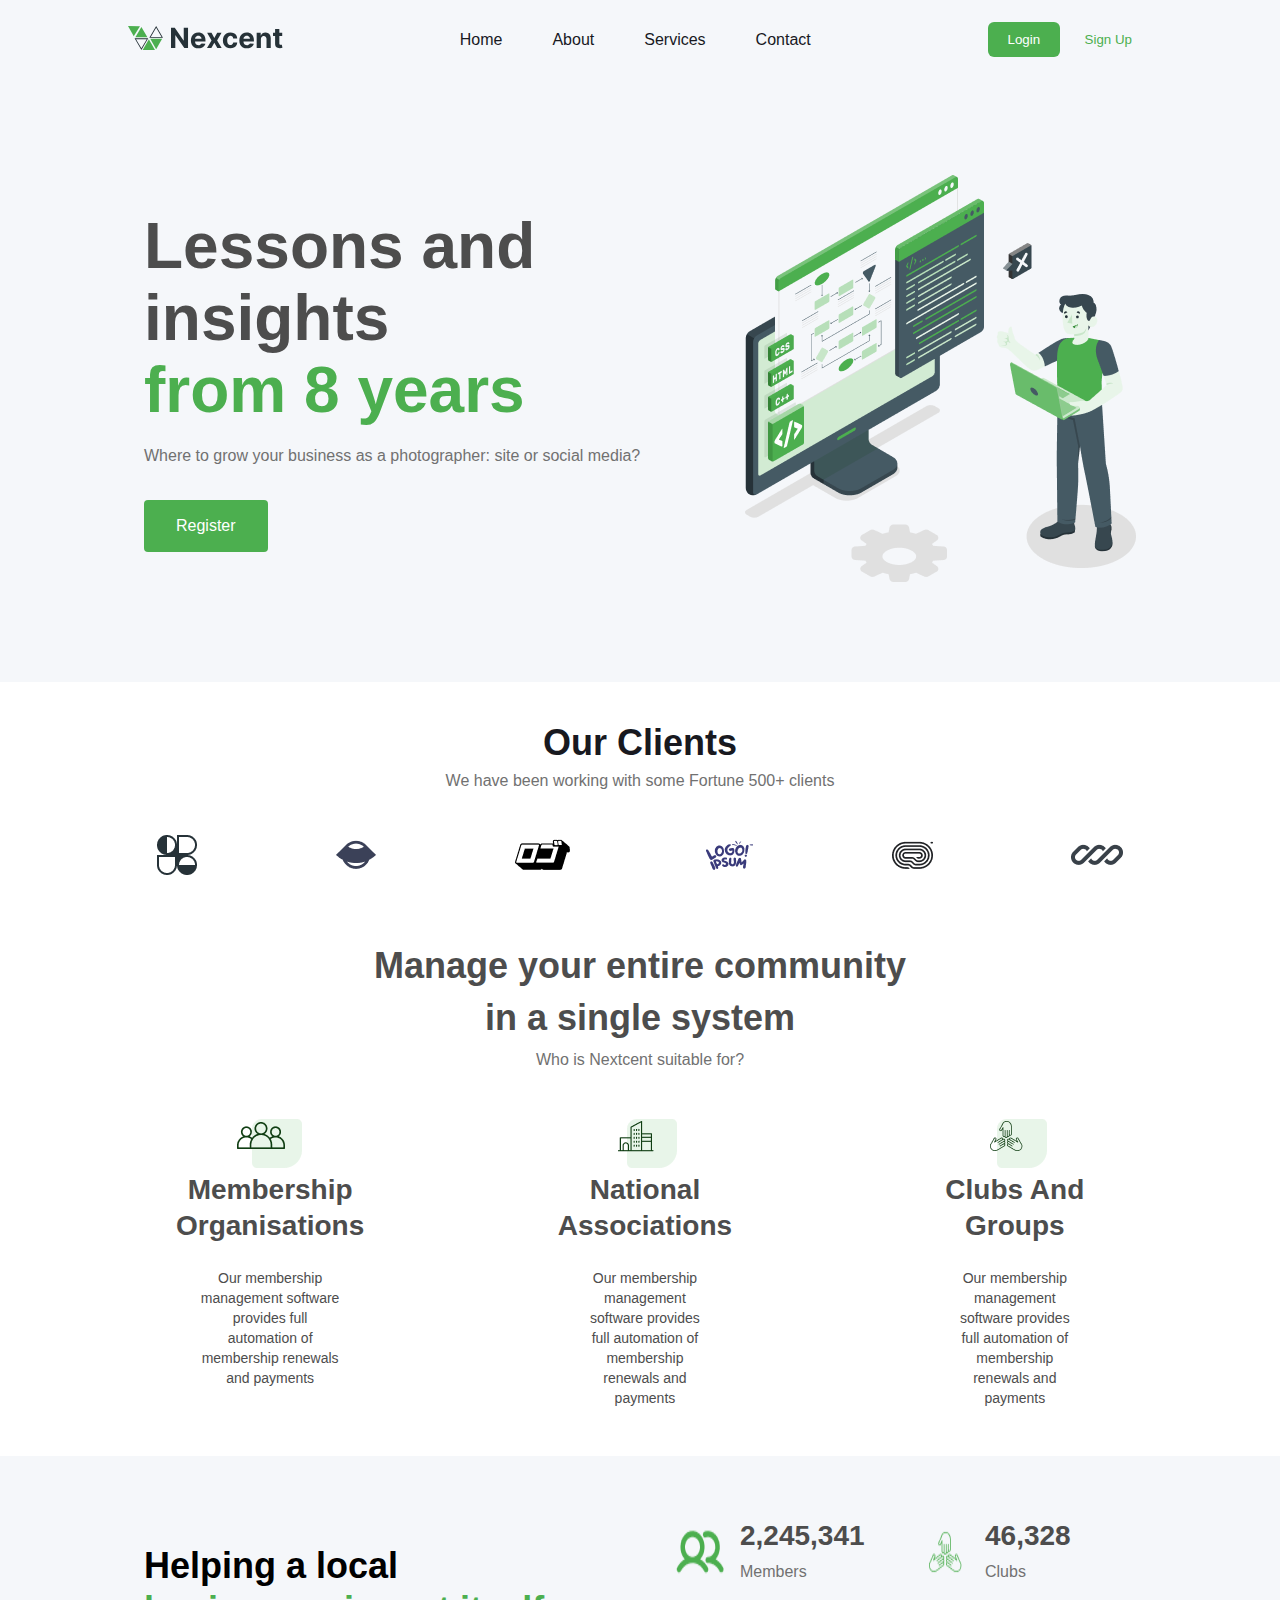
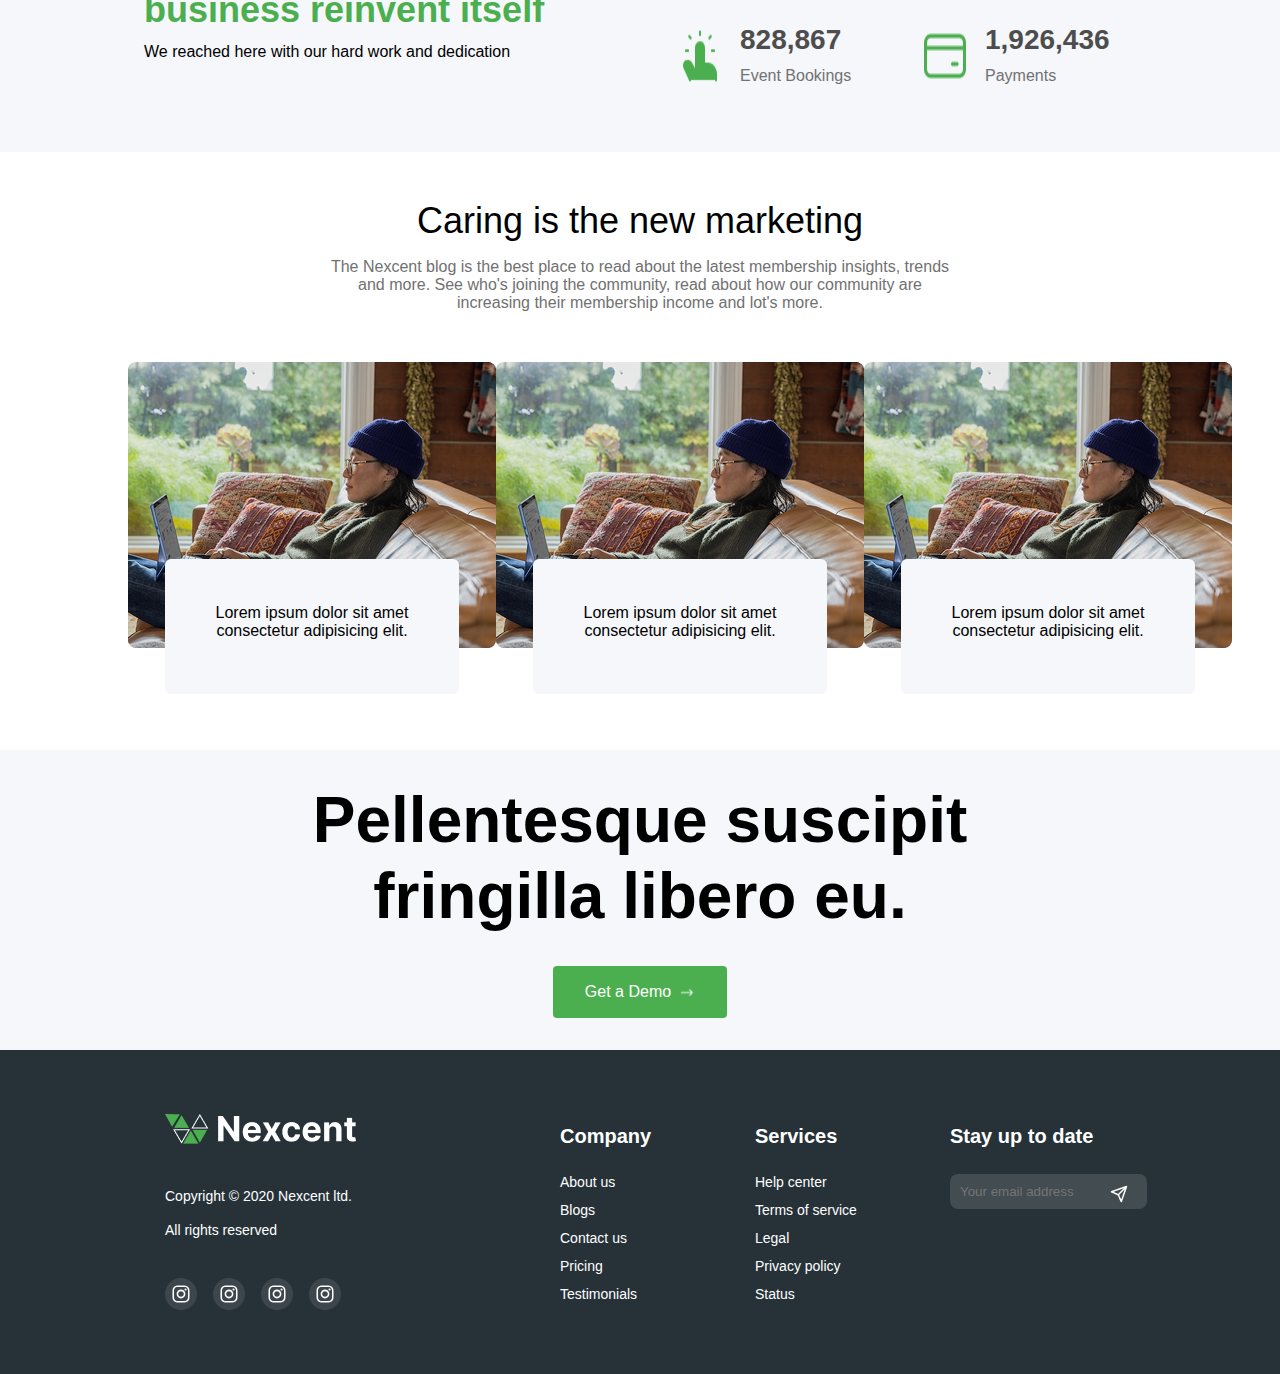
<file: index.html>
<!DOCTYPE html>
<html lang="en">

<head>
    <meta charset="UTF-8">
    <meta name="viewport" content="width=device-width, initial-scale=1.0">
    <title>Demo</title>
    <link rel="stylesheet" href="css/main.css">
</head>

<body>
    <main>
        <div class="header-container">
            <header class="centered-container flex-center header-section">
                <a href="index.html">
                    <img src="/images/Logo.svg" alt="Logo">
                </a>
                <nav class="navigation-menu">
                    <ul class="nav-list">
                        <li class="nav-list-item"><a href="index.html">Home</a></li>
                        <li class="nav-list-item"><a href="about.html">About</a></li>
                        <li class="nav-list-item"><a href="services.html">Services</a></li>
                        <li class="nav-list-item"><a href="contact.html">Contact</a></li>
                    </ul>
                </nav>
                <div class="auth-buttons">
                    <button class="login-button button primary-button">Login</button>
                    <button class="signup-button button secondary-button">Sign Up</button>
                </div>
            </header>
        </div>
        <div class="hero-section">
              <div class="hero-container">
                <div class="left-section">

                    <div class="left-content"> <p class="hero-heading">Lessons and insights <br/>
                        <span>from 8 years</span></p><br/>
                        <span class="hero-desc">Where to grow your business as a photographer: site or social media?</span></div>
                       
                       <div> <button class="hero-button button primary-button"> Register</button></div>
                       
                </div>
                <div class="right-section">
                     <img src="/images/Illustration.png" alt="hero-img">
                </div>
              </div>
        </div>

        <div class="about-section">
              <div class="client-container">
                      <div class="client-content">
                            <p>Our Clients </p><span>We have been working with some Fortune 500+ clients</span>
                      </div>
                      <div class="client-images">
                          <img src="/images/about-image1.png" alt="image-1">
                            <img src="/images/about-image2.png" alt="image-2">
                              <img src="/images/about-image3.png" alt="image-3">
                                <img src="/images/about-image4.png" alt="image-4">
                                  <img src="/images/about-image5.png" alt="image-5">
                                    <img src="/images/about-image6.png" alt="image-6">
                      </div>
              </div>
              <div class="community-container">
                    <div class="community-content">
                        <p>Manage your entire community </p>
                        <p>in a single system</p>
                        <span>Who is Nextcent suitable for?</span>
                    </div>

                    <div class="community-grid">
                    <div class="grid-container"> <img src="/images/Icon.png" alt="icon">
                    <h1>Membership <br/>Organisations</h1>

                    
                <p>Our membership management software provides full automation of membership renewals and payments</p></div>

                
                 <div class="grid-container"> <img src="/images/Icon1.png" alt="icon">
                    <h1>National <br/>Associations</h1>

                    
                <p>Our membership management software provides full automation of membership renewals and payments</p></div>


                 <div class="grid-container"> <img src="/images/Icon2.png" alt="icon">
                    <h1>Clubs And <br/>Groups</h1>
                    
                <p>Our membership management software provides full automation of membership renewals and payments</p></div>

                    </div>
              </div>
        </div>




        <section class="banner">
            <div class="banner-wrapper">
            <div class="banner-left">
                  <div class="banner-heading">
                       <h1>Helping a local <br/> <span>business reinvent itself</span></h1>
                  </div>
                  <div class="banner-para">
                    <p>We reached here with our hard work and dedication</p>
                  </div>
            </div>
            <div class="banner-right">
               <div class="banner-icons">
                    <img src="/images/banner-icon.png" alt="icon">
                    <p>2,245,341 <br/> <span>Members</span></p>
               </div>
               <div class="banner-icons">
                    <img src="/images/banner-icon1.png" alt="icon">
                    <p>46,328 <br/> <span>Clubs</span></p>
               </div>
               <div class="banner-icons">
                    <img src="/images/banner-icon2.png" alt="icon">
                    <p>828,867<br/> <span>Event Bookings</span></p>
               </div>
               <div class="banner-icons">
                    <img src="/images/banner-icon3.png" alt="icon">
                    <p>1,926,436 <br/> 
                        <span>Payments</span></p>
               </div>
            </div>
            </div>
        </section>



       
        <section class="content-section">
            <div class="centered-container care-container">
                <h1 class="care-heading heading-1 text-center">Caring is the new marketing</h1>
                <p class="care-desc para text-center">The Nexcent blog is the best place to read about the latest
                    membership insights, trends and more. See who's joining the community, read about how our community
                    are increasing their membership income and lot's more.​</p>
                <div class="care-image-wrapper">
                    <div class="care-image-container">
                        <div class="care-image">
                            <img src="/images/image 18.png" alt="Care Image" class="care-image">
                        </div>
                        <div class="care-text">Lorem ipsum dolor sit amet consectetur adipisicing elit. </div>
                    </div>
                    <div class="care-image-container">
                        <div class="care-image">
                            <img src="/images/image 18.png" alt="Care Image" class="care-image">
                        </div>
                        <div class="care-text">Lorem ipsum dolor sit amet consectetur adipisicing elit. </div>
                    </div>
                    <div class="care-image-container">
                        <div class="care-image">
                            <img src="/images/image 18.png" alt="Care Image" class="care-image">
                        </div>
                        <div class="care-text">Lorem ipsum dolor sit amet consectetur adipisicing elit. </div>
                    </div>
                </div>

            </div>
        </section>


       

<section class="footer-banner">
    <div class="content">
           <p>Pellentesque suscipit <br/>
            fringilla libero eu.</p>
    </div>
    <div class="demo-button button primary-button">
          <p>Get a Demo</p> 
           <img src="/images/Right.png" alt="arrow">
    </div>
</section>
        <footer>
            <div class="footer-wrapper">
             <div class="footer-left">
                  <div class="footer-logo">
                    <img src="/images/Logo.png" alt="logo">
                  </div>
                  <div class="copyright-text">
                    <p>Copyright © 2020 Nexcent ltd.</p> <br/> 
                    <p> All rights reserved</p>
                  </div>
                  <div class="footer-icons">
                         <img src="/images/Social Icons.svg" alt="instagram-icon">
                          <img src="/images/Social Icons.svg" alt="instagram-icon">
                           <img src="/images/Social Icons.svg" alt="instagram-icon">
                            <img src="/images/Social Icons.svg" alt="instagram-icon">
                  </div>
             </div>
             <div class="footer-right">
                     <div class="footer-col">
                        <div><h1>Company</h1></div>

                        <div class="footer-links">
                              <a>About us</a>
                               <a>Blogs</a>
                                <a>Contact us</a>
                                 <a>Pricing</a>
                                  <a>Testimonials</a>
                        </div>

                     </div>
                     <div class="footer-col">
                          <div><h1>Services</h1></div>

                        <div class="footer-links">
                              <a>Help center</a>
                               <a>Terms of service</a>
                                <a>Legal</a>
                                 <a>Privacy policy</a>
                                  <a>Status</a>
                        </div>
                     </div>
                     <div class="footer-col">
                        <div><h1>Stay up to date</h1></div>
                        <div class="footer-form">
                            <input type="email" id="email" placeholder="Your email address" >
                             <img src="/images/send.png" alt="send">
                            
                        </div>
                     </div>
             </div>
                       
             
            </div>
        </footer>
    </main>
</body>

</html>
</file>
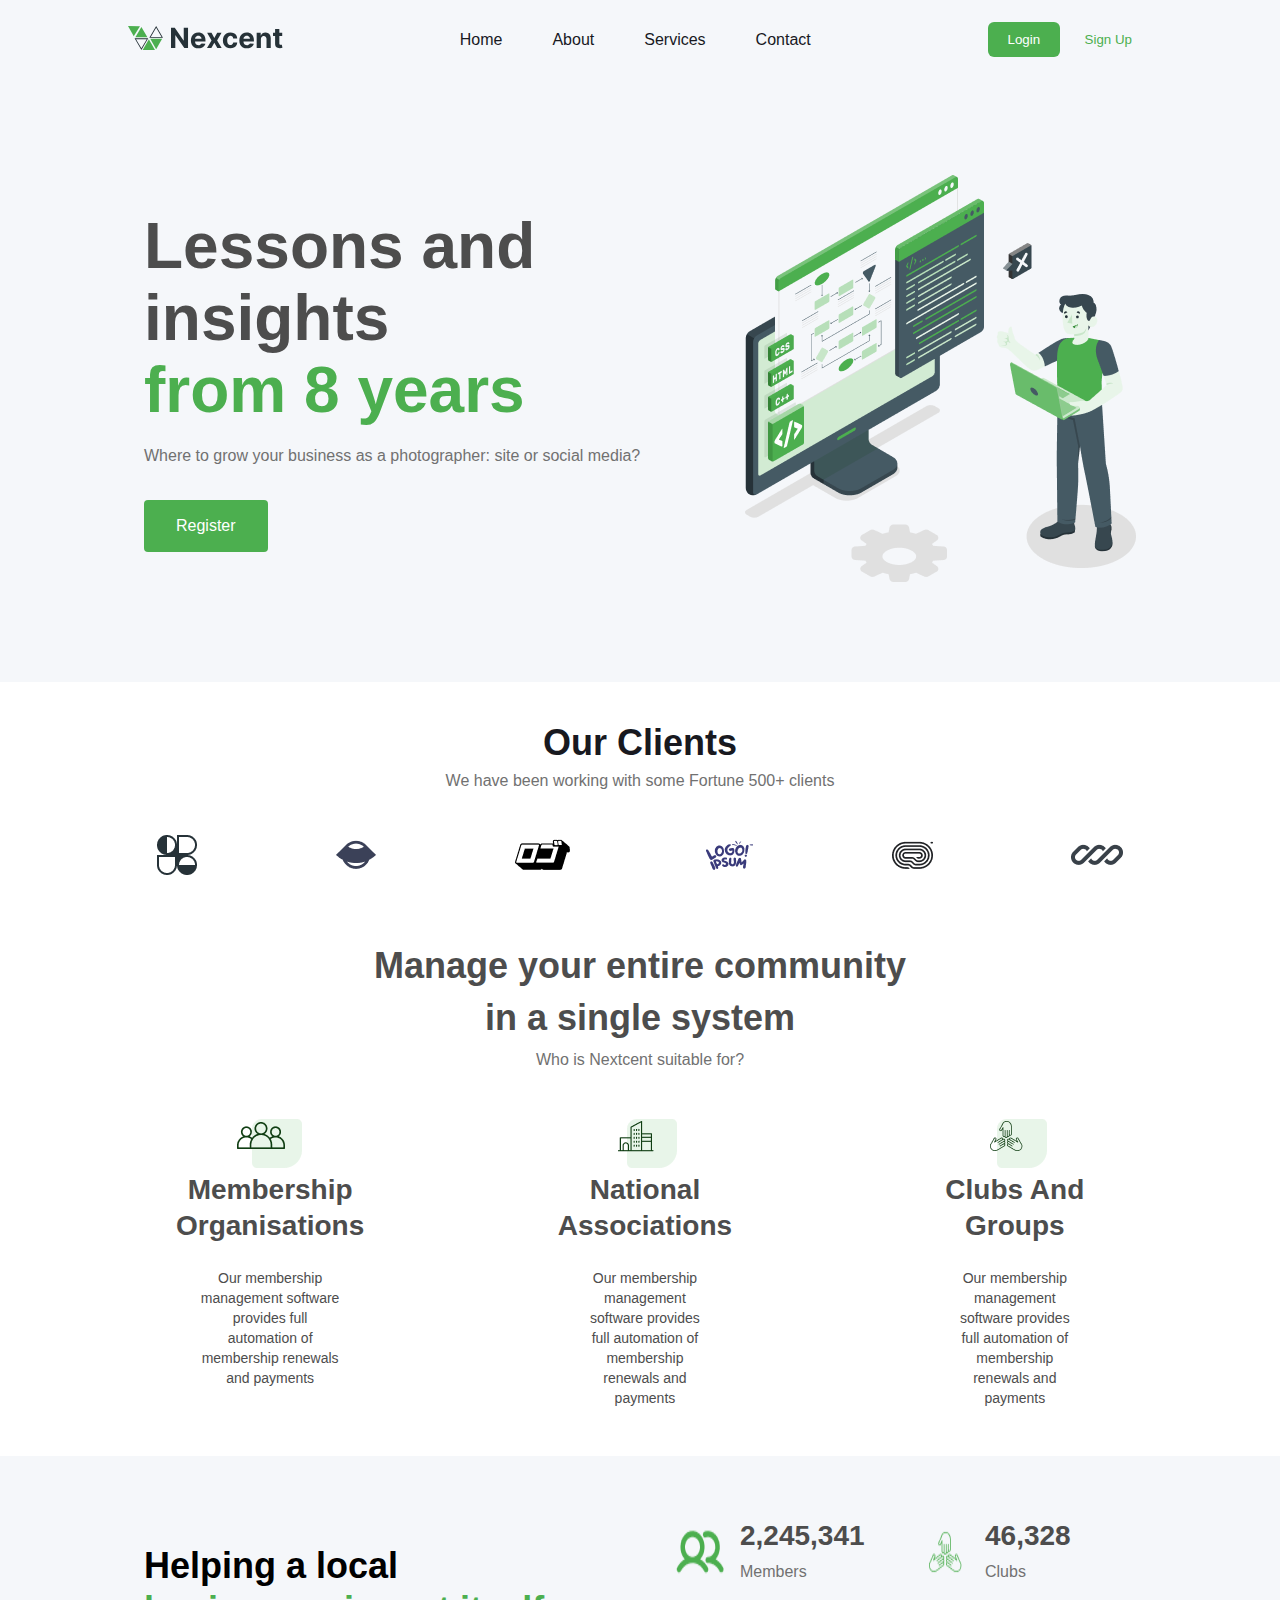
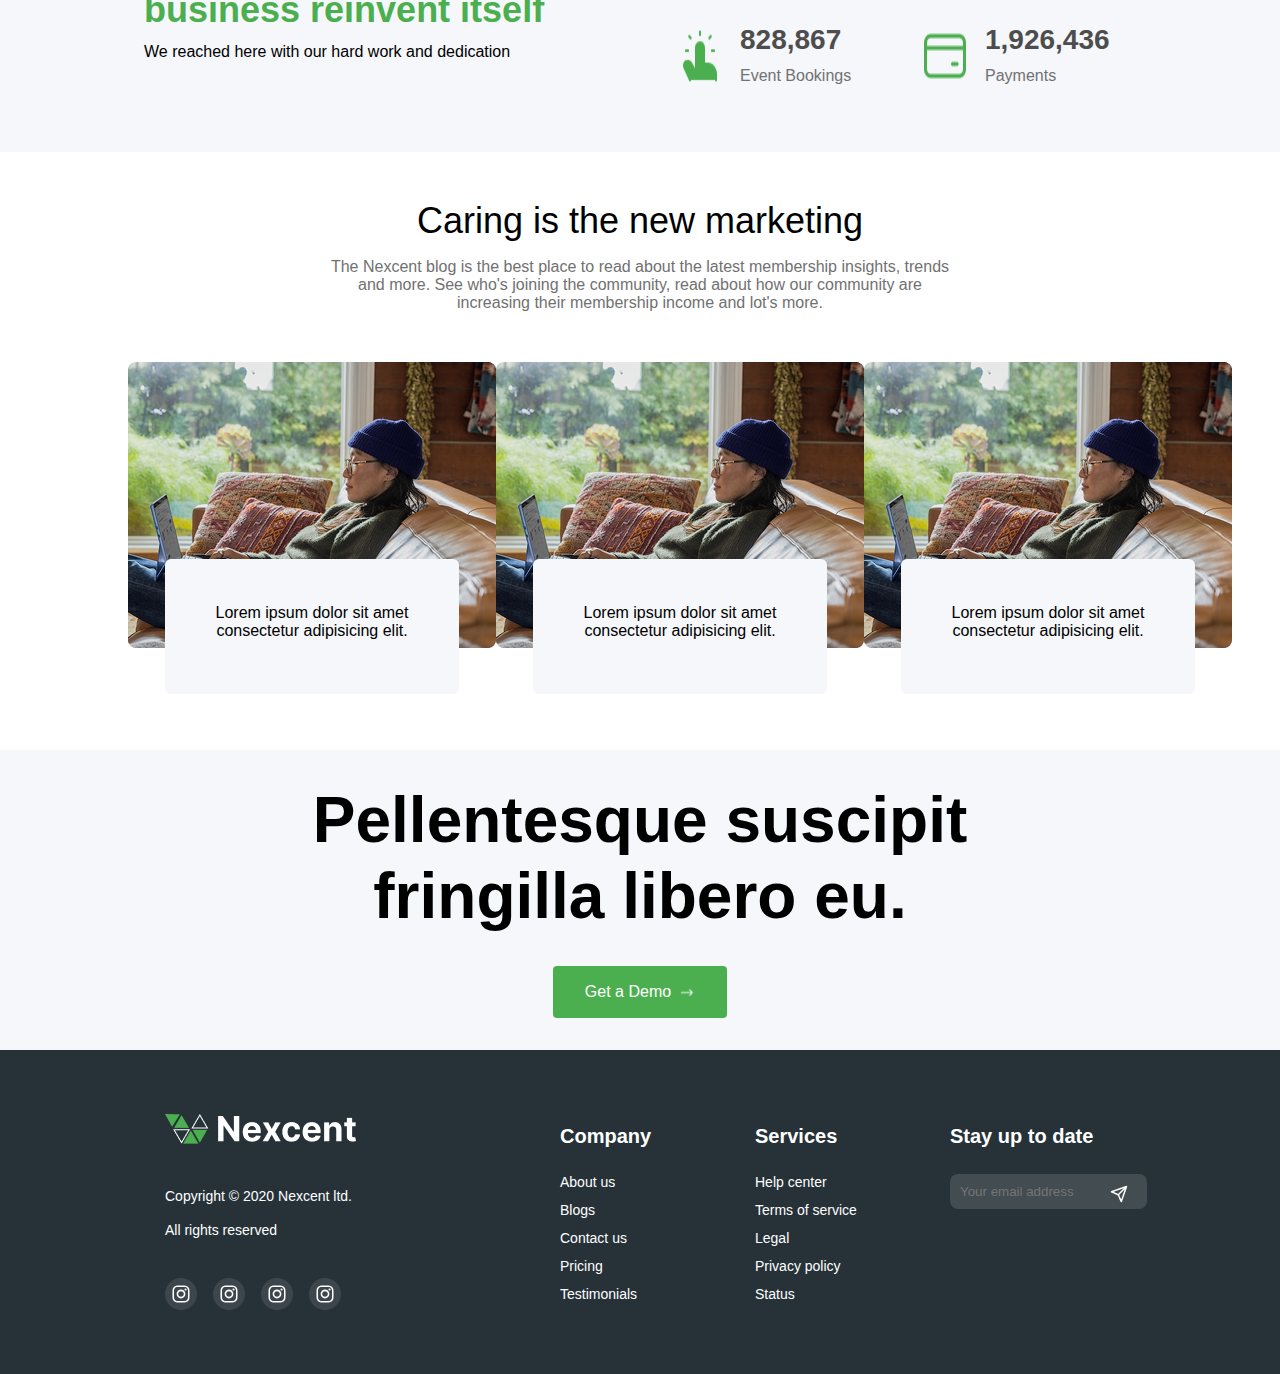
<file: bootcamp-day1/index.html>
<!DOCTYPE html>
<html lang="en">

<head>
    <meta charset="UTF-8">
    <meta name="viewport" content="width=device-width, initial-scale=1.0">
    <title>Demo</title>
    <link rel="stylesheet" href="css/main.css">
</head>

<body>
    <main>
        <div class="header-container">
            <header class="centered-container flex-center header-section">
                <a href="index.html">
                    <img src="images/Logo.svg" alt="Logo">
                </a>
                <nav class="navigation-menu">
                    <ul class="nav-list">
                        <li class="nav-list-item"><a href="index.html">Home</a></li>
                        <li class="nav-list-item"><a href="about.html">About</a></li>
                        <li class="nav-list-item"><a href="services.html">Services</a></li>
                        <li class="nav-list-item"><a href="contact.html">Contact</a></li>
                    </ul>
                </nav>
                <div class="auth-buttons">
                    <button class="login-button button primary-button">Login</button>
                    <button class="signup-button button secondary-button">Sign Up</button>
                </div>
            </header>
        </div>
        <div class="hero-section">
              <div class="hero-container">
                <div class="left-section">

                    <div class="left-content"> <p class="hero-heading">Lessons and insights <br/>
                        <span>from 8 years</span></p><br/>
                        <span class="hero-desc">Where to grow your business as a photographer: site or social media?</span></div>
                       
                       <div> <button class="hero-button button primary-button"> Register</button></div>
                       
                </div>
                <div class="right-section">
                     <img src="images/Illustration.png" alt="hero-img">
                </div>
              </div>
        </div>

        <div class="about-section">
              <div class="client-container">
                      <div class="client-content">
                            <p>Our Clients </p><span>We have been working with some Fortune 500+ clients</span>
                      </div>
                      <div class="client-images">
                          <img src="images/about-image1.png" alt="image-1">
                            <img src="images/about-image2.png" alt="image-2">
                              <img src="images/about-image3.png" alt="image-3">
                                <img src="images/about-image4.png" alt="image-4">
                                  <img src="images/about-image5.png" alt="image-5">
                                    <img src="images/about-image6.png" alt="image-6">
                      </div>
              </div>
              <div class="community-container">
                    <div class="community-content">
                        <p>Manage your entire community </p>
                        <p>in a single system</p>
                        <span>Who is Nextcent suitable for?</span>
                    </div>

                    <div class="community-grid">
                    <div class="grid-container"> <img src="images/Icon.png" alt="icon">
                    <h1>Membership <br/>Organisations</h1>

                    
                <p>Our membership management software provides full automation of membership renewals and payments</p></div>

                
                 <div class="grid-container"> <img src="images/Icon1.png" alt="icon">
                    <h1>National <br/>Associations</h1>

                    
                <p>Our membership management software provides full automation of membership renewals and payments</p></div>


                 <div class="grid-container"> <img src="images/Icon2.png" alt="icon">
                    <h1>Clubs And <br/>Groups</h1>
                    
                <p>Our membership management software provides full automation of membership renewals and payments</p></div>

                    </div>
              </div>
        </div>




        <section class="banner">
            <div class="banner-wrapper">
            <div class="banner-left">
                  <div class="banner-heading">
                       <h1>Helping a local <br/> <span>business reinvent itself</span></h1>
                  </div>
                  <div class="banner-para">
                    <p>We reached here with our hard work and dedication</p>
                  </div>
            </div>
            <div class="banner-right">
               <div class="banner-icons">
                    <img src="images/banner-icon.png" alt="icon">
                    <p>2,245,341 <br/> <span>Members</span></p>
               </div>
               <div class="banner-icons">
                    <img src="images/banner-icon1.png" alt="icon">
                    <p>46,328 <br/> <span>Clubs</span></p>
               </div>
               <div class="banner-icons">
                    <img src="images/banner-icon2.png" alt="icon">
                    <p>828,867<br/> <span>Event Bookings</span></p>
               </div>
               <div class="banner-icons">
                    <img src="images/banner-icon3.png" alt="icon">
                    <p>1,926,436 <br/> 
                        <span>Payments</span></p>
               </div>
            </div>
            </div>
        </section>



       
        <section class="content-section">
            <div class="centered-container care-container">
                <h1 class="care-heading heading-1 text-center">Caring is the new marketing</h1>
                <p class="care-desc para text-center">The Nexcent blog is the best place to read about the latest
                    membership insights, trends and more. See who's joining the community, read about how our community
                    are increasing their membership income and lot's more.​</p>
                <div class="care-image-wrapper">
                    <div class="care-image-container">
                        <div class="care-image">
                            <img src="images/image 18.png" alt="Care Image" class="care-image">
                        </div>
                        <div class="care-text">Lorem ipsum dolor sit amet consectetur adipisicing elit. </div>
                    </div>
                    <div class="care-image-container">
                        <div class="care-image">
                            <img src="images/image 18.png" alt="Care Image" class="care-image">
                        </div>
                        <div class="care-text">Lorem ipsum dolor sit amet consectetur adipisicing elit. </div>
                    </div>
                    <div class="care-image-container">
                        <div class="care-image">
                            <img src="images/image 18.png" alt="Care Image" class="care-image">
                        </div>
                        <div class="care-text">Lorem ipsum dolor sit amet consectetur adipisicing elit. </div>
                    </div>
                </div>

            </div>
        </section>


       

<section class="footer-banner">
    <div class="content">
           <p>Pellentesque suscipit <br/>
            fringilla libero eu.</p>
    </div>
    <div class="demo-button button primary-button">
          <p>Get a Demo</p> 
           <img src="images/Right.png" alt="arrow">
    </div>
</section>
        <footer>
            <div class="footer-wrapper">
             <div class="footer-left">
                  <div class="footer-logo">
                    <img src="images/Logo.png" alt="logo">
                  </div>
                  <div class="copyright-text">
                    <p>Copyright © 2020 Nexcent ltd.</p> <br/> 
                    <p> All rights reserved</p>
                  </div>
                  <div class="footer-icons">
                         <img src="images/Social Icons.svg" alt="instagram-icon">
                          <img src="images/Social Icons.svg" alt="instagram-icon">
                           <img src="images/Social Icons.svg" alt="instagram-icon">
                            <img src="images/Social Icons.svg" alt="instagram-icon">
                  </div>
             </div>
             <div class="footer-right">
                     <div class="footer-col">
                        <div><h1>Company</h1></div>

                        <div class="footer-links">
                              <a>About us</a>
                               <a>Blogs</a>
                                <a>Contact us</a>
                                 <a>Pricing</a>
                                  <a>Testimonials</a>
                        </div>

                     </div>
                     <div class="footer-col">
                          <div><h1>Services</h1></div>

                        <div class="footer-links">
                              <a>Help center</a>
                               <a>Terms of service</a>
                                <a>Legal</a>
                                 <a>Privacy policy</a>
                                  <a>Status</a>
                        </div>
                     </div>
                     <div class="footer-col">
                        <div><h1>Stay up to date</h1></div>
                        <div class="footer-form">
                            <input type="email" id="email" placeholder="Your email address" >
                             <img src="images/send.png" alt="send">
                            
                        </div>
                     </div>
             </div>
                       
             
            </div>
        </footer>
    </main>
</body>

</html>
</file>
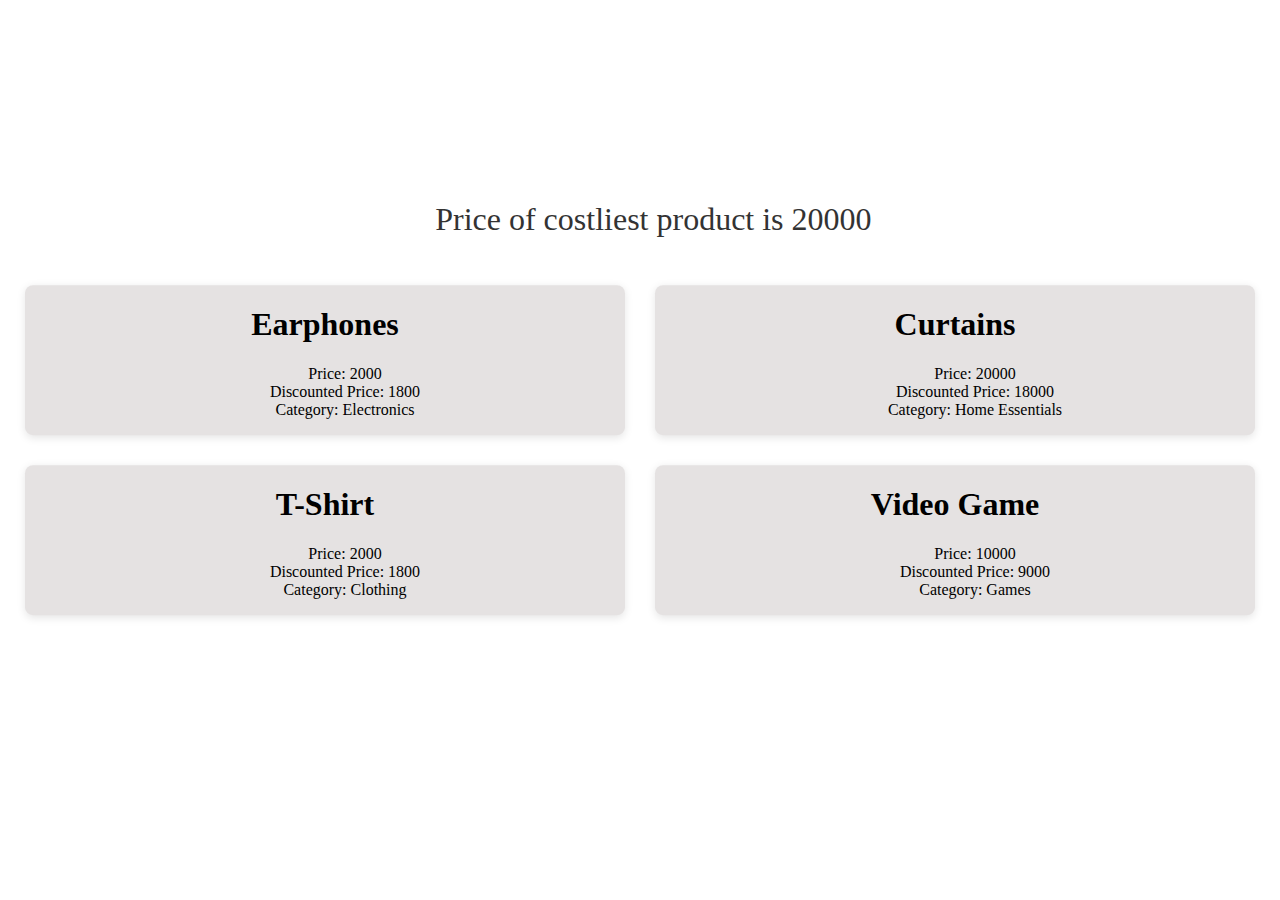
<file: bootcamp-day3/index.html>
<!DOCTYPE html>
<html lang="en">
<head>
    <meta charset="UTF-8">
    <meta name="viewport" content="width=device-width, initial-scale=1.0">
    <title>Document</title>
</head>
<link rel="stylesheet" href="style.css">
<body>

    
</body>
<script src="script.js"></script>
</html>
</file>
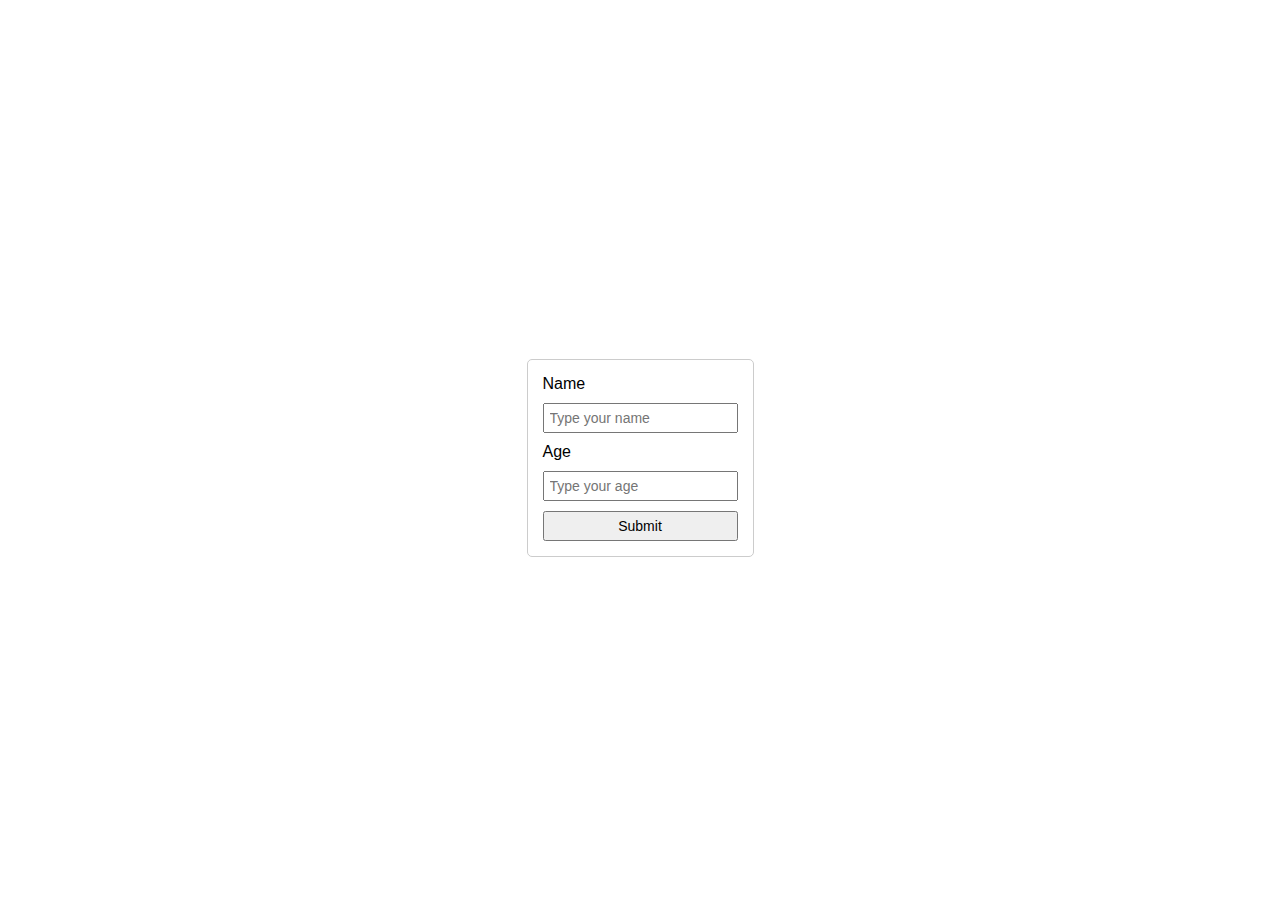
<file: bootcamp-day2/Question-1/index.html>
<!DOCTYPE html>
<html lang="en">
<head>
  <meta charset="UTF-8">
  <meta name="viewport" content="width=device-width, initial-scale=1.0">
  <title>Form Validation</title>

  <style>
  body {
      font-family: sans-serif;
      display: flex;
      justify-content: center;
      align-items: center;
      height: 100vh;
    }

    form {
      border: 1px solid #ccc;
      padding: 15px;
      border-radius: 5px;
    }

    .form-container {
      display: flex;
      flex-direction: column;
      gap: 10px;
    }

    input, button {
      padding: 5px;
      font-size: 14px;
    }
  </style>
</head>

<body>
  <form>
    <div class="form-container">
      <label for="Name">Name</label>
      <input id="Name" type="text" placeholder="Type your name" />

      <label for="Age">Age</label>
      <input id="Age" type="number" placeholder="Type your age" />

      <button type="submit" id="submit-button">Submit</button>
    </div>
  </form>

  <script>
    const NameValue = document.getElementById("Name");
    const AgeValue = document.getElementById("Age");
    const button = document.getElementById("submit-button");

    button.addEventListener("click", (event) => {
      event.preventDefault();

      if (NameValue.value === "" || AgeValue.value === "") {
        alert("Please fill all required fields");
      } else if (AgeValue.value < 18) {
        alert("You cannot submit this form");
      } else {
        alert("Your form is submitted");
          event.target.form.submit();
      }
    });
  </script>
</body>
</html>
</file>
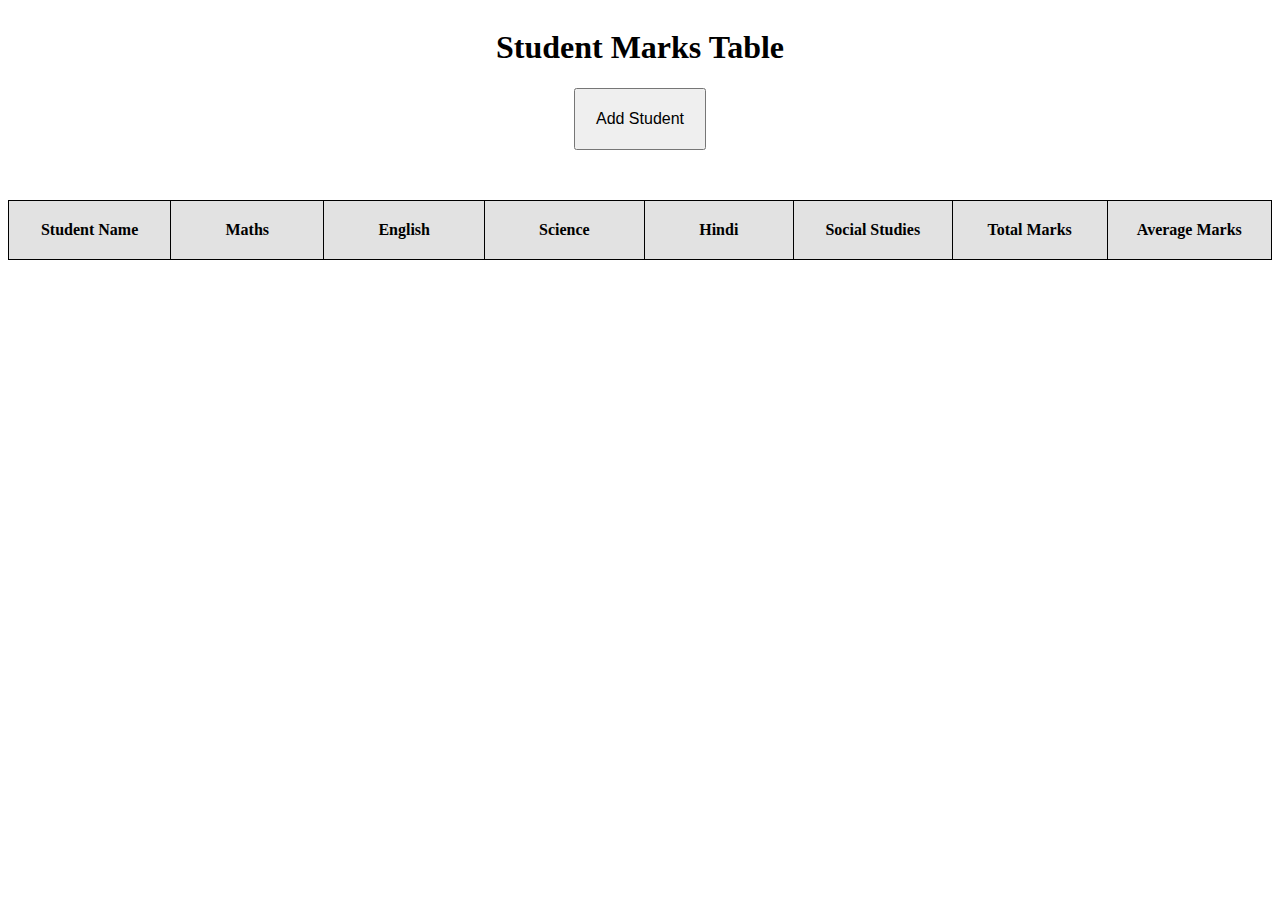
<file: bootcamp-day2/Question-10/index.html>
<!DOCTYPE html>
<html lang="en">
<head>
    <meta charset="UTF-8">
    <meta name="viewport" content="width=device-width, initial-scale=1.0">
    <title>Document</title>
    <link rel="stylesheet" href="style.css">
</head>
<body>

    <h1>
        Student Marks Table
    </h1>

    <button id="add">Add Student</button>
    <table id="table-content">
    
        <thead >
            <tr id="header">
            <th>Student Name</th>
            <th>Maths</th>
            <th>English</th>
            <th>Science</th>
            <th>Hindi</th>
            <th>Social Studies</th>
            <th>Total Marks</th>
            <th>Average Marks</th>
</tr>
        </thead>

        <tbody id="table-data">
             
        </tbody>

        </table>
</body>

<script src="script.js"> </script>
</html>
</file>
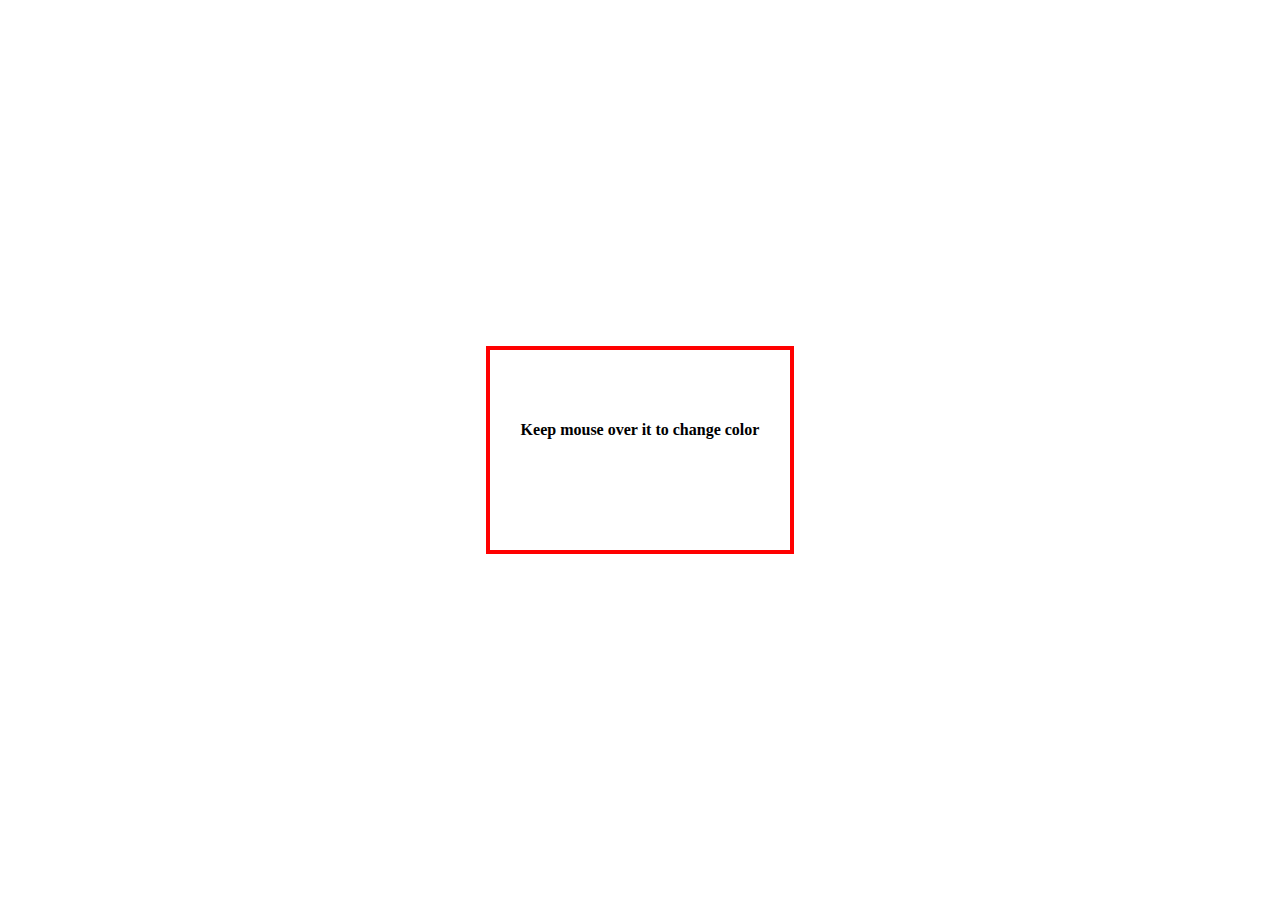
<file: bootcamp-day2/Question-2/index.html>
<!DOCTYPE html>
<html lang="en">
<head>
    <meta charset="UTF-8">
    <meta name="viewport" content="width=device-width, initial-scale=1.0">
    <title>Document</title>
</head>
<style>
      .container{
           position: absolute;
           top: 50vh;
           left: 50vw;
           transform: translate(-50%,-50%);
           border: 4px solid red;
           width: 300px;
           height: 200px;
      }

      h4{
           text-align: center;

           padding: 50px  20px;
           
      }
</style>
<body>
    
    <div class="container" id="div-container">
         <h4>Keep mouse over it to change color</h4>
    </div>
</body>

<script>
        const containerEle = document.getElementById("div-container");
    

        containerEle.addEventListener("mouseover", () =>{
                containerEle.style.backgroundColor ="red" ;

        });

         containerEle.addEventListener("mouseout", () =>{
                containerEle.style.backgroundColor ="white" ;

        });



</script>
</html>
</file>
<file: css/main.css>
* {
  margin: 0;
  padding: 0;
}

body {
  font-family: Arial, sans-serif;
}

.header-container {
  background: #F5F7FA;
}

.centered-container {
  width: 80vw;
  margin: 0 auto;
}

.nav-list {
  list-style: none;
  display: flex;
  gap: 50px;
}
.nav-list a {
  text-decoration: none;
  color: #18191F;
}

.button {
  padding: 10px 20px;
  border: none;
  background-color: #18191F;
  color: white;
  cursor: pointer;
  border-radius: 6px;
}

.primary-button {
  background: #4CAF4F;
  color: #fff;
}

.secondary-button {
  background: transparent;
  color: #4CAF4F;
}

.flex-center {
  display: flex;
  align-items: center;
  justify-content: space-between;
}

.header-section {
  padding: 22px 0;
}

.heading-1 {
  font-size: 36px;
  font-weight: 500;
}

.text-center {
  text-align: center;
}

.para {
  font-size: 16px;
  color: #717171;
}

.care-desc {
  width: 630px;
  margin: 0 auto;
  margin-top: 16px;
}

.care-container {
  padding-top: 48px;
  padding-bottom: 48px;
}

.care-image-container {
  position: relative;
  width: 368px;
}

.care-text {
  position: absolute;
  background: #F5F7FA;
  width: 80%;
  left: 10%;
  height: 135px;
  top: 68%;
  border-radius: 6px;
  text-align: center;
  padding: 45px;
  box-sizing: border-box;
}

.care-image-wrapper {
  display: flex;
  justify-content: center;
  align-items: center;
  justify-content: space-around;
  padding: 50px 0px;
}

.hero-section {
  background: #F5F7FA;
  padding: 96px 144px;
}

.hero-container {
  display: flex;
  justify-content: center;
  align-items: center;
  gap: 104px;
}

.left-section {
  display: flex;
  flex-direction: column;
  gap: 32px;
}

.hero-heading {
  font-size: 64px;
  line-height: 72px;
  font-weight: 600;
  font-family: Impact, Haettenschweiler, "Arial Narrow Bold", sans-serif;
  color: #4D4D4D;
}
.hero-heading span {
  color: #4CAF4F;
}

.hero-desc {
  color: #717171;
  font-size: 16px;
  line-height: 24px;
  font-weight: 400;
}

.hero-button {
  padding: 14px 32px;
  border-radius: 4px;
  font-size: 16px;
  line-height: 24px;
  font-weight: 500;
}

.about-section {
  display: flex;
  justify-content: center;
  align-items: center;
  flex-direction: column;
}

.client-container {
  display: flex;
  flex-direction: column;
  gap: 16px;
  padding: 40px 144px;
  text-align: center;
}

.client-content {
  display: flex;
  flex-direction: column;
  gap: 8px;
}
.client-content p {
  font-size: 36px;
  font-weight: 600;
  color: #18191F;
}
.client-content span {
  font-weight: 400;
  font-size: 16px;
  color: #717171;
}

.client-images {
  display: flex;
  align-items: center;
  justify-content: space-between;
  gap: 135px;
  padding: 25px 0px;
}

.community-container {
  text-align: center;
  color: #4D4D4D;
  display: flex;
  flex-direction: column;
  gap: 16px;
}

.community-content {
  display: flex;
  flex-direction: column;
  gap: 8px;
}
.community-content p {
  font-size: 36px;
  font-weight: 600;
  line-height: 44px;
}
.community-content span {
  font-weight: 400;
  font-size: 16px;
  line-height: 24px;
  color: #717171;
}

.community-grid {
  display: flex;
  gap: 127.5px;
  padding-right: 144px;
  padding-left: 144px;
}

.grid-container {
  padding: 24px 32px;
}
.grid-container h1 {
  font-size: 28px;
  font-weight: 700;
  line-height: 36px;
}
.grid-container p {
  font-size: 14px;
  font-weight: 400;
  line-height: 20px;
  padding: 24px;
}

footer {
  background-color: #263238;
}

.footer-wrapper {
  display: flex;
  justify-content: center;
  align-items: center;
  padding: 64px 165px;
  gap: 125px;
}

.footer-left {
  display: flex;
  flex-direction: column;
  gap: 40px;
  width: 350px;
}

.footer-logo {
  display: inline;
  color: white;
}

.copyright-text p {
  font-size: 14px;
  font-weight: 400;
  color: white;
}

.footer-icons {
  display: flex;
  gap: 16px;
}

.footer-right {
  display: flex;
  gap: 30px;
  color: white;
}

.footer-col {
  display: flex;
  flex-direction: column;
  gap: 24px;
  width: 165px;
  position: relative;
}
.footer-col h1 {
  font-size: 20px;
  font-weight: 600;
  line-height: 28px;
}

.footer-links {
  display: flex;
  flex-direction: column;
  gap: 12px;
}
.footer-links a {
  font-size: 14px;
  font-weight: 400;
}

.footer-form input {
  background: transparent;
  padding: 10px;
  background: rgba(255, 255, 255, 0.1294117647);
  border: none;
  border-radius: 8px;
  color: #ffffff;
}
.footer-form img {
  position: absolute;
  z-index: 1000;
  top: 63px;
  left: 160px;
}

.banner {
  background: #F5F7FA;
  padding: 64px 144px;
}

.banner-wrapper {
  display: flex;
  justify-content: center;
  align-items: center;
  gap: 72px;
}

.banner-left {
  width: 540px;
  display: flex;
  flex-direction: column;
  gap: 8px;
}

.banner-heading h1 {
  font-weight: 600;
  font-style: Semi Bold;
  font-size: 36px;
  line-height: 44px;
  letter-spacing: 0%;
}
.banner-heading span {
  color: #4CAF4F;
  font-weight: 600;
  font-style: Semi Bold;
  font-size: 36px;
  line-height: 44px;
  letter-spacing: 0%;
}

.banner-para {
  font-weight: 400;
  font-style: Regular;
  font-size: 16px;
  line-height: 24px;
  letter-spacing: 0%;
}

.banner-right {
  display: grid;
  grid-template-columns: repeat(2, 1fr);
  column-gap: 30px;
  row-gap: 40px;
  width: 540px;
}

.banner-icons {
  display: flex;
  gap: 16px;
}
.banner-icons p {
  font-weight: 700;
  font-style: Bold;
  font-size: 28px;
  letter-spacing: 0%;
  color: #4D4D4D;
}
.banner-icons span {
  font-weight: 400;
  font-size: 16px;
  line-height: 24px;
  letter-spacing: 0%;
  color: #717171;
}

.footer-banner {
  background: #F5F7FA;
  display: flex;
  justify-content: center;
  align-items: center;
  flex-direction: column;
  gap: 32px;
  text-align: center;
  padding-top: 32px;
  padding-bottom: 32px;
}
.footer-banner .content p {
  font-weight: 600;
  font-style: Semi Bold;
  font-size: 64px;
  line-height: 76px;
  letter-spacing: 0%;
}

.demo-button {
  border-radius: 4px;
  display: flex;
  opacity: 1;
  padding-top: 14px;
  padding-right: 32px;
  padding-bottom: 14px;
  padding-left: 32px;
  gap: 8px;
}
.demo-button p {
  font-weight: 500;
  font-style: Medium;
  font-size: 16px;
  line-height: 24px;
}
.demo-button img {
  width: 16px;
  height: 16px;
  padding-top: 5px;
}

/*# sourceMappingURL=main.css.map */
</file>
<file: bootcamp-day1/css/main.css>
* {
  margin: 0;
  padding: 0;
}

body {
  font-family: Arial, sans-serif;
}

.header-container {
  background: #F5F7FA;
}

.centered-container {
  width: 80vw;
  margin: 0 auto;
}

.nav-list {
  list-style: none;
  display: flex;
  gap: 50px;
}
.nav-list a {
  text-decoration: none;
  color: #18191F;
}

.button {
  padding: 10px 20px;
  border: none;
  background-color: #18191F;
  color: white;
  cursor: pointer;
  border-radius: 6px;
}

.primary-button {
  background: #4CAF4F;
  color: #fff;
}

.secondary-button {
  background: transparent;
  color: #4CAF4F;
}

.flex-center {
  display: flex;
  align-items: center;
  justify-content: space-between;
}

.header-section {
  padding: 22px 0;
}

.heading-1 {
  font-size: 36px;
  font-weight: 500;
}

.text-center {
  text-align: center;
}

.para {
  font-size: 16px;
  color: #717171;
}

.care-desc {
  width: 630px;
  margin: 0 auto;
  margin-top: 16px;
}

.care-container {
  padding-top: 48px;
  padding-bottom: 48px;
}

.care-image-container {
  position: relative;
  width: 368px;
}

.care-text {
  position: absolute;
  background: #F5F7FA;
  width: 80%;
  left: 10%;
  height: 135px;
  top: 68%;
  border-radius: 6px;
  text-align: center;
  padding: 45px;
  box-sizing: border-box;
}

.care-image-wrapper {
  display: flex;
  justify-content: center;
  align-items: center;
  justify-content: space-around;
  padding: 50px 0px;
}

.hero-section {
  background: #F5F7FA;
  padding: 96px 144px;
}

.hero-container {
  display: flex;
  justify-content: center;
  align-items: center;
  gap: 104px;
}

.left-section {
  display: flex;
  flex-direction: column;
  gap: 32px;
}

.hero-heading {
  font-size: 64px;
  line-height: 72px;
  font-weight: 600;
  font-family: Impact, Haettenschweiler, "Arial Narrow Bold", sans-serif;
  color: #4D4D4D;
}
.hero-heading span {
  color: #4CAF4F;
}

.hero-desc {
  color: #717171;
  font-size: 16px;
  line-height: 24px;
  font-weight: 400;
}

.hero-button {
  padding: 14px 32px;
  border-radius: 4px;
  font-size: 16px;
  line-height: 24px;
  font-weight: 500;
}

.about-section {
  display: flex;
  justify-content: center;
  align-items: center;
  flex-direction: column;
}

.client-container {
  display: flex;
  flex-direction: column;
  gap: 16px;
  padding: 40px 144px;
  text-align: center;
}

.client-content {
  display: flex;
  flex-direction: column;
  gap: 8px;
}
.client-content p {
  font-size: 36px;
  font-weight: 600;
  color: #18191F;
}
.client-content span {
  font-weight: 400;
  font-size: 16px;
  color: #717171;
}

.client-images {
  display: flex;
  align-items: center;
  justify-content: space-between;
  gap: 135px;
  padding: 25px 0px;
}

.community-container {
  text-align: center;
  color: #4D4D4D;
  display: flex;
  flex-direction: column;
  gap: 16px;
}

.community-content {
  display: flex;
  flex-direction: column;
  gap: 8px;
}
.community-content p {
  font-size: 36px;
  font-weight: 600;
  line-height: 44px;
}
.community-content span {
  font-weight: 400;
  font-size: 16px;
  line-height: 24px;
  color: #717171;
}

.community-grid {
  display: flex;
  gap: 127.5px;
  padding-right: 144px;
  padding-left: 144px;
}

.grid-container {
  padding: 24px 32px;
}
.grid-container h1 {
  font-size: 28px;
  font-weight: 700;
  line-height: 36px;
}
.grid-container p {
  font-size: 14px;
  font-weight: 400;
  line-height: 20px;
  padding: 24px;
}

footer {
  background-color: #263238;
}

.footer-wrapper {
  display: flex;
  justify-content: center;
  align-items: center;
  padding: 64px 165px;
  gap: 125px;
}

.footer-left {
  display: flex;
  flex-direction: column;
  gap: 40px;
  width: 350px;
}

.footer-logo {
  display: inline;
  color: white;
}

.copyright-text p {
  font-size: 14px;
  font-weight: 400;
  color: white;
}

.footer-icons {
  display: flex;
  gap: 16px;
}

.footer-right {
  display: flex;
  gap: 30px;
  color: white;
}

.footer-col {
  display: flex;
  flex-direction: column;
  gap: 24px;
  width: 165px;
  position: relative;
}
.footer-col h1 {
  font-size: 20px;
  font-weight: 600;
  line-height: 28px;
}

.footer-links {
  display: flex;
  flex-direction: column;
  gap: 12px;
}
.footer-links a {
  font-size: 14px;
  font-weight: 400;
}

.footer-form input {
  background: transparent;
  padding: 10px;
  background: rgba(255, 255, 255, 0.1294117647);
  border: none;
  border-radius: 8px;
  color: #ffffff;
}
.footer-form img {
  position: absolute;
  z-index: 1000;
  top: 63px;
  left: 160px;
}

.banner {
  background: #F5F7FA;
  padding: 64px 144px;
}

.banner-wrapper {
  display: flex;
  justify-content: center;
  align-items: center;
  gap: 72px;
}

.banner-left {
  width: 540px;
  display: flex;
  flex-direction: column;
  gap: 8px;
}

.banner-heading h1 {
  font-weight: 600;
  font-style: Semi Bold;
  font-size: 36px;
  line-height: 44px;
  letter-spacing: 0%;
}
.banner-heading span {
  color: #4CAF4F;
  font-weight: 600;
  font-style: Semi Bold;
  font-size: 36px;
  line-height: 44px;
  letter-spacing: 0%;
}

.banner-para {
  font-weight: 400;
  font-style: Regular;
  font-size: 16px;
  line-height: 24px;
  letter-spacing: 0%;
}

.banner-right {
  display: grid;
  grid-template-columns: repeat(2, 1fr);
  column-gap: 30px;
  row-gap: 40px;
  width: 540px;
}

.banner-icons {
  display: flex;
  gap: 16px;
}
.banner-icons p {
  font-weight: 700;
  font-style: Bold;
  font-size: 28px;
  letter-spacing: 0%;
  color: #4D4D4D;
}
.banner-icons span {
  font-weight: 400;
  font-size: 16px;
  line-height: 24px;
  letter-spacing: 0%;
  color: #717171;
}

.footer-banner {
  background: #F5F7FA;
  display: flex;
  justify-content: center;
  align-items: center;
  flex-direction: column;
  gap: 32px;
  text-align: center;
  padding-top: 32px;
  padding-bottom: 32px;
}
.footer-banner .content p {
  font-weight: 600;
  font-style: Semi Bold;
  font-size: 64px;
  line-height: 76px;
  letter-spacing: 0%;
}

.demo-button {
  border-radius: 4px;
  display: flex;
  opacity: 1;
  padding-top: 14px;
  padding-right: 32px;
  padding-bottom: 14px;
  padding-left: 32px;
  gap: 8px;
}
.demo-button p {
  font-weight: 500;
  font-style: Medium;
  font-size: 16px;
  line-height: 24px;
}
.demo-button img {
  width: 16px;
  height: 16px;
  padding-top: 5px;
}

/*# sourceMappingURL=main.css.map */
</file>
<file: bootcamp-day3/style.css>
#container {
  display: grid;
  grid-template-columns: repeat(2, 1fr);
  gap: 30px;
  /* justify-content: center;   
  padding-top: 200px;
  max-width: 800px;         
  margin: 0 auto;            */

  position: absolute;
  top: 50vh;
  left: 50vw;
  transform: translate(-50%, -50%);
  
}



.product-item{
      background-color: #e5e2e2; 
     width: 600px; 
 
  border-radius: 8px;
  box-shadow: 0 2px 8px rgba(0,0,0,0.1);

     text-align: center;


}


ul{
   list-style-type: none;
}

#para{
   color: #333;
  
  font-weight: 500;

   text-align: center;
   position: absolute;
   top: 20vh;
   left: 34vw;
}
</file>
<file: bootcamp-day2/Question-10/style.css>
body{
      align-items: center;
      justify-content: center;
      display: flex;
      flex-direction: column;
}


#table-content{
    
    
     margin-top: 50px;
     border-collapse: collapse;
     
}

thead{
   border-color: black;
     background-color: #e2e2e2;
      
}


th,td{
    border: 1px solid black;
   
    padding: 20px;
     width: 100vh;
  
    
}


#add{

   
 padding: 20px;
     font-size: 16px;
   cursor: pointer;

     
}
</file>
